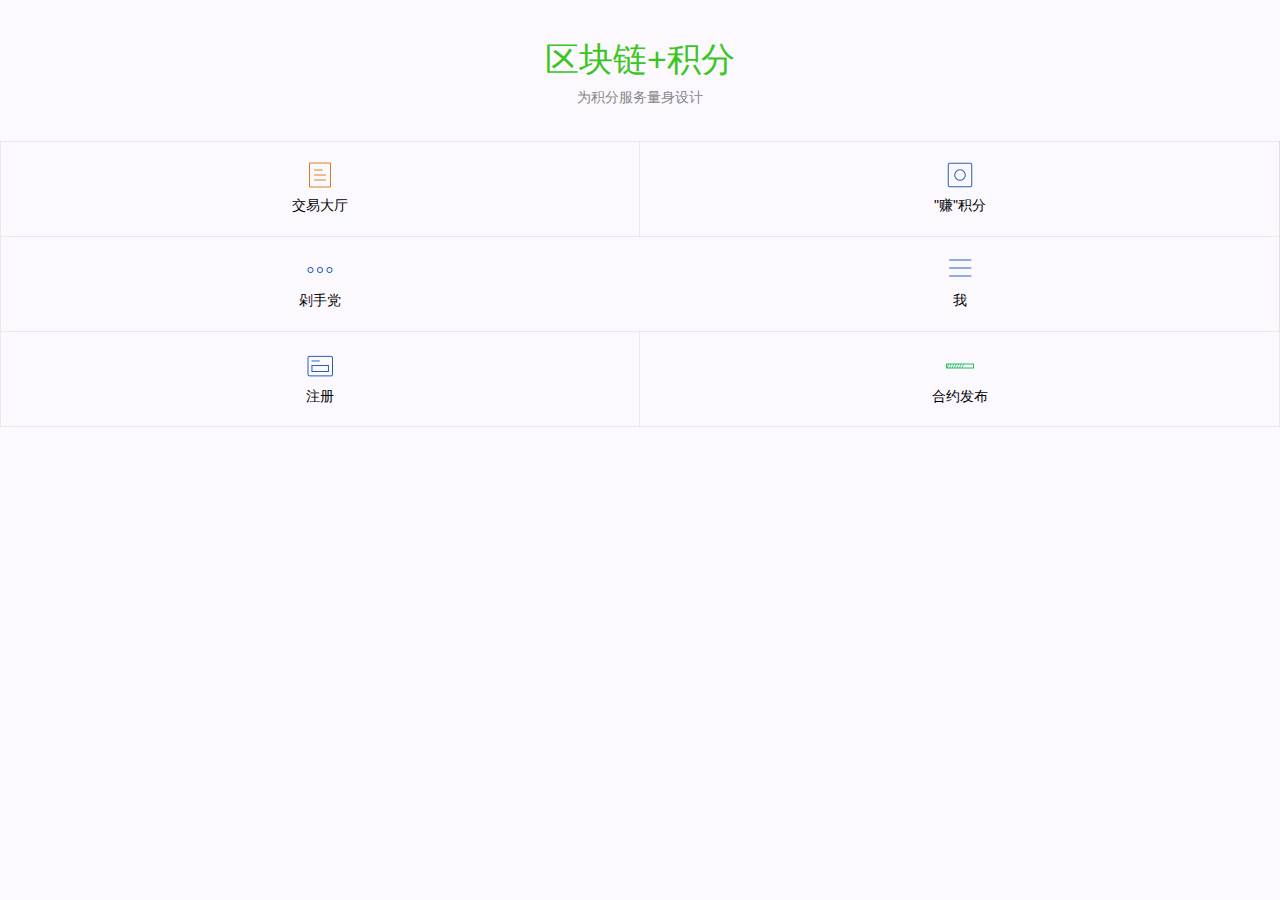
<file: index.html>
<!DOCTYPE html>
<html lang="zh-cmn-Hans">
<head>
	<meta charset="UTF-8">
	<meta charset="UTF-8">
    <meta name="viewport" content="width=device-width,initial-scale=1,user-scalable=0">
	<title>区块链+积分</title>
	<link rel="stylesheet" href="css/weui.css"/>
	<link rel="stylesheet" href="weui.plus.css"/>
</head>
<body>
	<div class="container" id="container">
	<div class="home">
		<div class="hd">
		    <h1 class="page_title">区块链+积分</h1>
		    <p class="page_desc">为积分服务量身设计</p>
		</div>
		<div class="bd">
		    <div class="weui_grids">
		    	<a href="transhall.html" class="weui_grid">
		            <div class="weui_grid_icon">
		                <i class="icon icon_article"></i>
		            </div>
		            <p class="weui_grid_label">交易大厅</p>
		        </a>
		        <a href="earnpoints.html" class="weui_grid">
		            <div class="weui_grid_icon">
		                <i class="icon icon_button"></i>
		            </div>
		            <p class="weui_grid_label">"赚"积分</p>
		        </a>
		        <a href="costpoints.html" class="weui_grid">
		            <div class="weui_grid_icon">
		                <i class="icon icon_actionSheet"></i>
		            </div>
		            <p class="weui_grid_label">剁手党</p>
		        </a>
		        <a href="mytrans.html" class="weui_grid">
		            <div class="weui_grid_icon">
		                <i class="icon icon_cell"></i>
		            </div>
		            <p class="weui_grid_label">我</p>
		        </a>
		        <a href="register.html" class="weui_grid">
		            <div class="weui_grid_icon">
		                <i class="icon icon_panel"></i>
		            </div>
		            <p class="weui_grid_label">注册</p>
		        </a>
		        <a href="deploy.html" class="weui_grid">
		            <div class="weui_grid_icon">
		                <i class="icon icon_progress"></i>
		            </div>
		            <p class="weui_grid_label">合约发布</p>
		        </a>
		    </div>
		</div>
	</div>
	<script src="js/zepto.min.js"></script>
	<script src="js/router.min.js"></script>
</body>
</html>
</file>
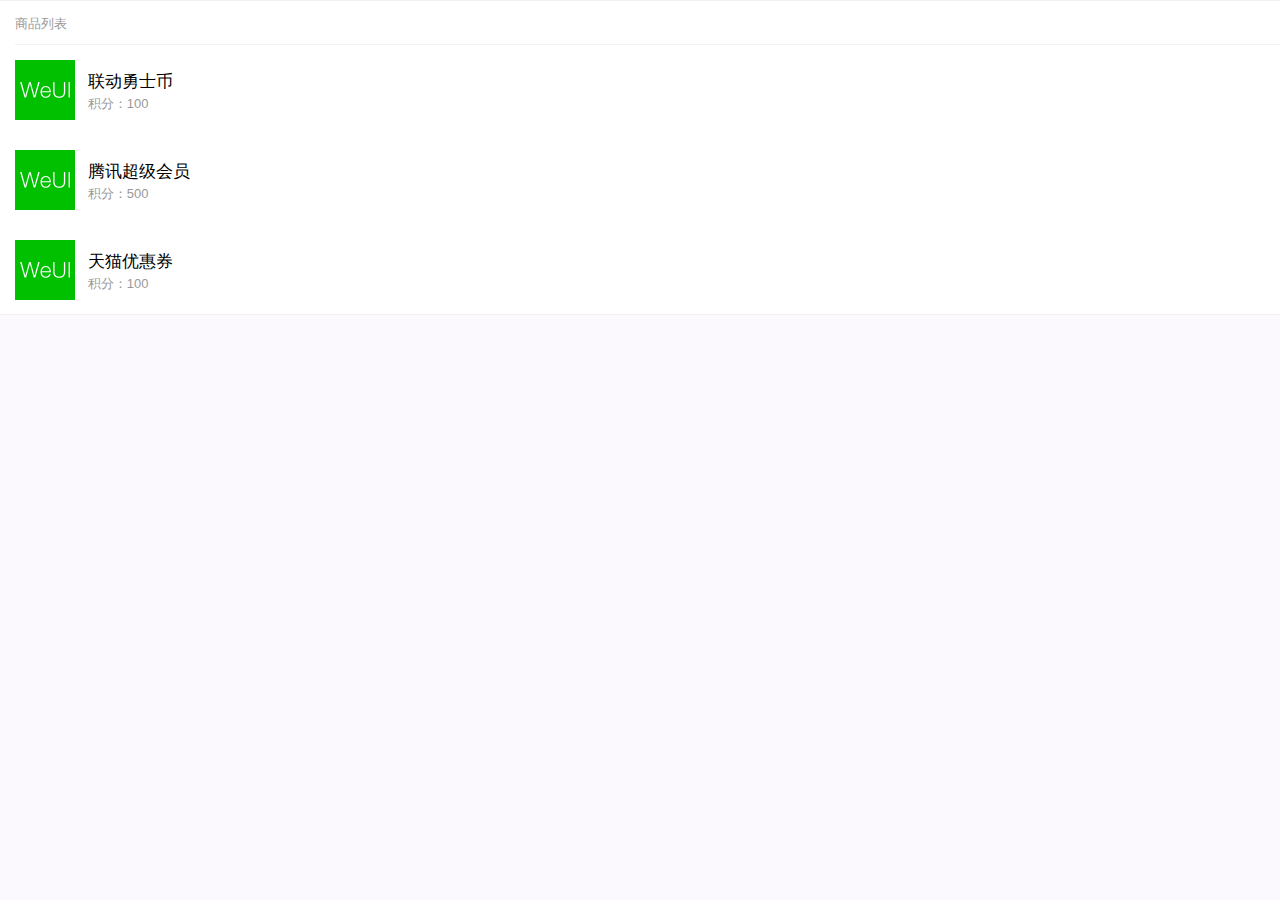
<file: costpoints.html>
<!DOCTYPE html>
<html lang="zh-cmn-Hans">
<head>
	<meta charset="UTF-8">
	<meta charset="UTF-8">
    <meta name="viewport" content="width=device-width,initial-scale=1,user-scalable=0">
	<title>"花"积分</title>
	<link rel="stylesheet" href="css/weui.css"/>
	<link rel="stylesheet" href="weui.plus.css"/>
	<script src="js/web3.min.js"></script>
	<script src="js/package.js"></script>
	<script src="js/zepto.min.js"></script>
	<script type="text/javascript">
		function buy(merid, amount){
			var mobileid = sessionStorage.getItem("mobileid");
			console.log(mobileid);
			Points.costpoints(mobileid, merid, amount);
			Points.Log({fromBlock: 0,toBlock: 'latest'}).watch(function(error, result) {
				if(!error) {
					console.log(result.args._method+","+result.args._message+","+result.args._result)
					if (result.args._result){
						$('#toast-success').show();
                		setTimeout(function () {
                    		$('#toast-success').hide();
                		}, 1000);
					} else {
						$('#toast-unsucc').show();
                		setTimeout(function () {
                    		$('#toast-unsucc').hide();
                		}, 1000);
					}
				} else {
					console.log(error.toString());
				}
			});
			Points.Log({fromBlock: 0,toBlock: 'latest'}).stopWatching();
		}
	</script>
</head>
<body>
	<div class="container" id="container">
	<div class="panel">
		<div class="weui_panel weui_panel_access">
        <div class="weui_panel_hd">商品列表</div>
        <div class="weui_panel_bd">
            <a href="javascript:buy('1234', '100');" class="weui_media_box weui_media_appmsg">
                <div class="weui_media_hd">
                    <img class="weui_media_appmsg_thumb" src="[data-uri]" alt="">
                </div>
                <div class="weui_media_bd">
                    <h4 class="weui_media_title">联动勇士币</h4>
                    <p class="weui_media_desc">
                    	积分：100
                    </p>
                </div>
            </a>
        </div>
        <div class="weui_panel_bd">
            <a href="javascript:buy('1235', '500');" class="weui_media_box weui_media_appmsg">
                <div class="weui_media_hd">
                    <img class="weui_media_appmsg_thumb" src="[data-uri]" alt="">
                </div>
                <div class="weui_media_bd">
                    <h4 class="weui_media_title">腾讯超级会员</h4>
                    <p class="weui_media_desc">
                    	积分：500
                    </p>
                </div>
            </a>
        </div>
        <div class="weui_panel_bd">
            <a href="javascript:buy('1236', '100');" class="weui_media_box weui_media_appmsg">
                <div class="weui_media_hd">
                    <img class="weui_media_appmsg_thumb" src="[data-uri]" alt="">
                </div>
                <div class="weui_media_bd">
                    <h4 class="weui_media_title">天猫优惠券</h4>
                    <p class="weui_media_desc">
                    	积分：100
                    </p>
                </div>
            </a>
        </div>
    	</div>
	</div>
	</div>
	<div id="toast-success" style="display: none;">
		<div class="weui_mask_transparent"></div>
		<div class="weui_toast">
		    <i class="weui_icon_toast"></i>
		    <p class="weui_toast_content">消费成功</p>
		</div>
	</div>
	<div id="toast-unsucc" style="display: none;">
		<div class="weui_mask_transparent"></div>
		<div class="weui_toast">
		    <i class="weui_icon_toast"></i>
		    <p class="weui_toast_content">消费失败</p>
		</div>
	</div>
</body>
</html>
</file>
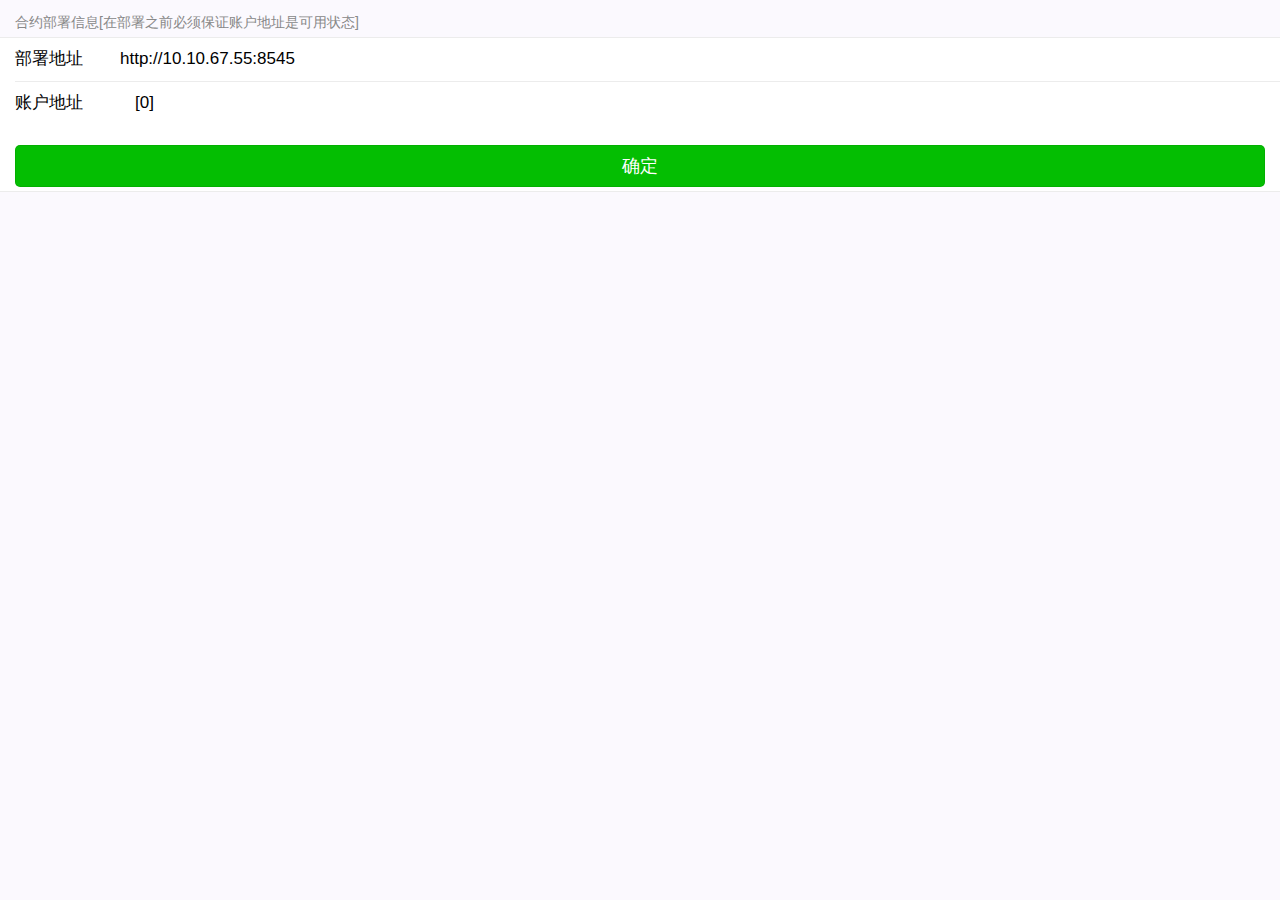
<file: deploy.html>
<!DOCTYPE html>
<html>
<head>
	<meta charset="UTF-8">
	<meta name="viewport" content="width=device-width,initial-scale=1,user-scalable=0">
	<title>合约部署</title>
	<link rel="stylesheet" href="css/weui.css"/>
	<link rel="stylesheet" href="weui.plus.css"/>
	<script type="text/javascript" src="js/web3.min.js" ></script>
	<script type="text/javascript" src="js/zepto.min.js"></script>
	<script type="text/javascript" src="js/deploy.js"></script>
</head>
<body>
	<div class="container" id="container">
	<div class="cell">
		<div class="bd">
			<div class="weui_cells_title">合约部署信息[在部署之前必须保证账户地址是可用状态]</div>
			<div class="weui_cells weui_cells_form">
		        <div class="weui_cell">
		            <div class="weui_cell_hd"><label class="weui_label">部署地址</label></div>
		            <div class="weui_cell_bd weui_cell_primary">
		                <input class="weui_input" id="provider" type="text" placeholder="请输入合约部署地址" value="http://10.10.67.55:8545">
		            </div>
		        </div>
		        <div class="weui_cell weui_vcode">
		            <div class="weui_cell_hd"><label class="weui_label">账户地址</label></div>
		            <div class="weui_cell_bd weui_cell_primary">
		                <select class="weui_select" id="address" name="select2">
		                    <option value="0">[0]</option>
		                    <option value="10">[10]</option>
		                    <option value="11">[11]</option>
		                </select>
		            </div>
		        </div>
		      	<div class="weui_btn_area">
			        <a class="weui_btn weui_btn_primary" href="javascript:deploy();" id="showTooltips">确定</a>
			    </div>
		    </div>
		</div>
	</div>	
	</div>
	<div id="toast-success" style="display: none;">
		<div class="weui_mask_transparent"></div>
		<div class="weui_toast">
		    <i class="weui_icon_toast"></i>
		    <p class="weui_toast_content">部署成功</p>
		</div>
	</div>
	<div id="toast-unsucc" style="display: none;">
		<div class="weui_mask_transparent"></div>
		<div class="weui_toast">
		    <i class="weui_icon_toast"></i>
		    <p class="weui_toast_content">部署失败</p>
		</div>
	</div>
</body>
</html>
</file>
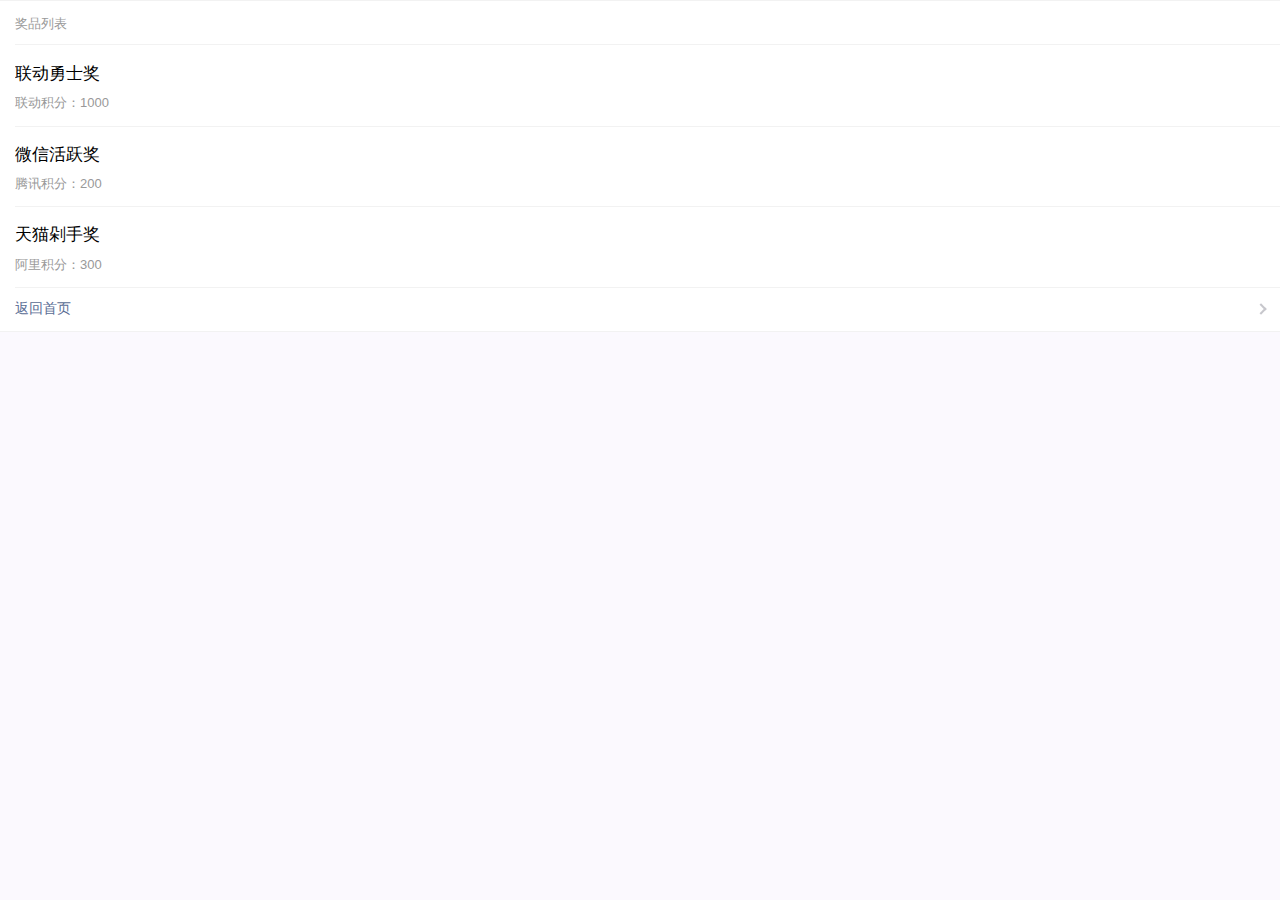
<file: earnpoints.html>
<!DOCTYPE html>
<html lang="zh-cmn-Hans">
<head>
	<meta charset="UTF-8">
	<meta charset="UTF-8">
    <meta name="viewport" content="width=device-width,initial-scale=1,user-scalable=0">
	<title>"赚"积分</title>
	<link rel="stylesheet" href="css/weui.css"/>
	<link rel="stylesheet" href="weui.plus.css"/>
	<script src="js/web3.min.js"></script>
	<script src="js/package.js"></script>
	<script src="js/zepto.min.js"></script>
	<script type="text/javascript">
		function earn(merid, amount){
			var mobileid = sessionStorage.getItem("mobileid");
			Points.earnpoints(mobileid, merid, amount);
			Points.Log({fromBlock: 0,toBlock: 'latest'}).watch(function(error, result) {
				if(!error) {
					console.log(result.args._method+","+result.args._message+","+result.args._result)
					if (result.args._result){
						$('#toast-success').show();
                		setTimeout(function () {
                    		$('#toast-success').hide();
                		}, 1000);
					} else {
						$('#toast-unsucc').show();
                		setTimeout(function () {
                    		$('#toast-unsucc').hide();
                		}, 1000);
					}
				} else {
					console.log(error.toString());
				}
			});
			Points.Log({fromBlock: 0,toBlock: 'latest'}).stopWatching();
		}
	</script>
</head>
<body>
	<div class="container" id="container">
	<div class="panel">
		<div class="weui_panel weui_panel_access">
        <div class="weui_panel_hd">奖品列表</div>
        <div class="weui_panel_bd">
            <div class="weui_media_box weui_media_text" onclick="javascript:earn('1234', '1000');">
                <h4 class="weui_media_title">联动勇士奖</h4>
                <p class="weui_media_desc">联动积分：1000</p>
            </div>
            <div class="weui_media_box weui_media_text" onclick="javascript:earn('1235', '200');">
                <h4 class="weui_media_title">微信活跃奖</h4>
                <p class="weui_media_desc">腾讯积分：200</p>
            </div>
            <div class="weui_media_box weui_media_text" onclick="javascript:earn('1236', '300');">
                <h4 class="weui_media_title">天猫剁手奖</h4>
                <p class="weui_media_desc">阿里积分：300</p>
            </div>
        </div>
        <a href="index.html" class="weui_panel_ft">返回首页</a>
   	 	</div>
	</div>	
	</div>
	<div id="toast-success" style="display: none;">
		<div class="weui_mask_transparent"></div>
		<div class="weui_toast">
		    <i class="weui_icon_toast"></i>
		    <p class="weui_toast_content">成功</p>
		</div>
	</div>
	<div id="toast-unsucc" style="display: none;">
		<div class="weui_mask_transparent"></div>
		<div class="weui_toast">
		    <i class="weui_icon_toast"></i>
		    <p class="weui_toast_content">失败</p>
		</div>
	</div>
</body>
</html>
</file>
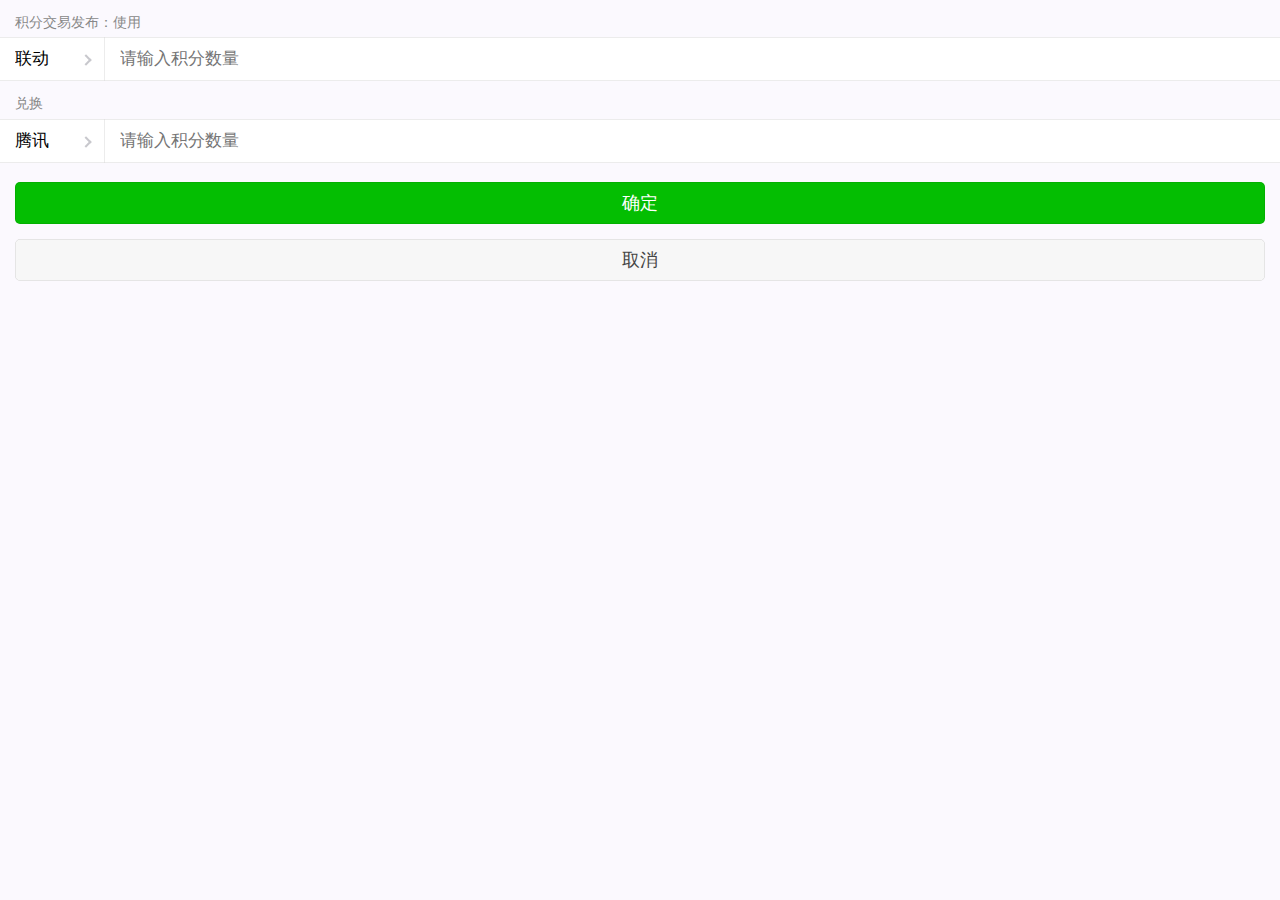
<file: issue.html>
<!DOCTYPE html>
<html>
<head>
	<meta charset="UTF-8">
	<meta name="viewport" content="width=device-width,initial-scale=1,user-scalable=0">
	<title>积分交易发布</title>
	<link rel="stylesheet" href="css/weui.css"/>
	<link rel="stylesheet" href="weui.plus.css"/>
	<script type="text/javascript" src="js/web3.min.js" ></script>
	<script type="text/javascript" src="js/package.js" ></script>
	<script type="text/javascript" src="js/zepto.min.js" ></script>
	<script type="text/javascript">
		function issuetrans(){
			var mobileid = sessionStorage.getItem("mobileid");
			var fmerid = $("#fmerid").val();
			var fpoints = $("#fpoints").val();
			var tmerid = $("#tmerid").val();
			var tpoints = $("#tpoints").val();
			Points.issueTrans(mobileid, fmerid, fpoints, tmerid, tpoints);
			Points.Log({fromBlock: 0,toBlock: 'latest'}).watch(function(error, result) {
				if(!error) {
					console.log(result.args._method+","+result.args._message+","+result.args._result)
					if (result.args._result){
						$('#toast-success').show();
                				setTimeout(function () {
                    				$('#toast-success').hide();
                    			window.location.href = "mytrans.html";
                			}, 1000);
					} else {
						$('#toast-unsucc').show();
                				setTimeout(function () {
                    				$('#toast-unsucc').hide();
                    		//window.location.href = "index.html";
                			}, 1000);
					}
				} else {
					console.log(error.toString());
				}
			});
			Points.Log().stopWatching();
		}
	</script>
</head>
<body>
	<div class="container" id="container">
	<div class="cell">
		<div class="bd">
			<div class="weui_cells_title">积分交易发布：使用</div>
			<div class="weui_cells">
	        <div class="weui_cell weui_cell_select weui_select_before">
	            <div class="weui_cell_hd">
	                <select class="weui_select" id="fmerid" name="merid">
	                    <option value="1234">联动</option>
	                    <option value="1235">腾讯</option>
	                    <option value="1236">阿里</option>
	                </select>
	            </div>
	            <div class="weui_cell_bd weui_cell_primary">
	                <input class="weui_input" id="fpoints" type="number" pattern="[0-9]*" placeholder="请输入积分数量">
	            </div>
	        </div>
   			</div>
   			<div class="weui_cells_title">兑换</div>
			<div class="weui_cells">
	        <div class="weui_cell weui_cell_select weui_select_before">
	            <div class="weui_cell_hd">
	                <select class="weui_select" id="tmerid" name="merid">
	                		<option value="1235">腾讯</option>
	                    <option value="1236">阿里</option>
	                    <option value="1234">联动</option>
	                </select>
	            </div>
	            <div class="weui_cell_bd weui_cell_primary">
	                <input class="weui_input" id="tpoints" type="number" pattern="[0-9]*" placeholder="请输入积分数量">
	            </div>
	        </div>
   			</div>
			<div class="weui_opr_area">
		        <p class="weui_btn_area">
		            <a href="javascript:issuetrans();" class="weui_btn weui_btn_primary">确定</a>
		            <a href="javascript:history.back(-1);" class="weui_btn weui_btn_default">取消</a>
		        </p>
		    </div>
		</div>
	</div>
	</div>
	<div id="toast-success" style="display: none;">
		<div class="weui_mask_transparent"></div>
		<div class="weui_toast">
		    <i class="weui_icon_toast"></i>
		    <p class="weui_toast_content">发布成功</p>
		</div>
	</div>
	<div id="toast-unsucc" style="display: none;">
		<div class="weui_mask_transparent"></div>
		<div class="weui_toast">
		    <i class="weui_icon_toast"></i>
		    <p class="weui_toast_content">发布失败</p>
		</div>
	</div>
</body>
</html>
</file>
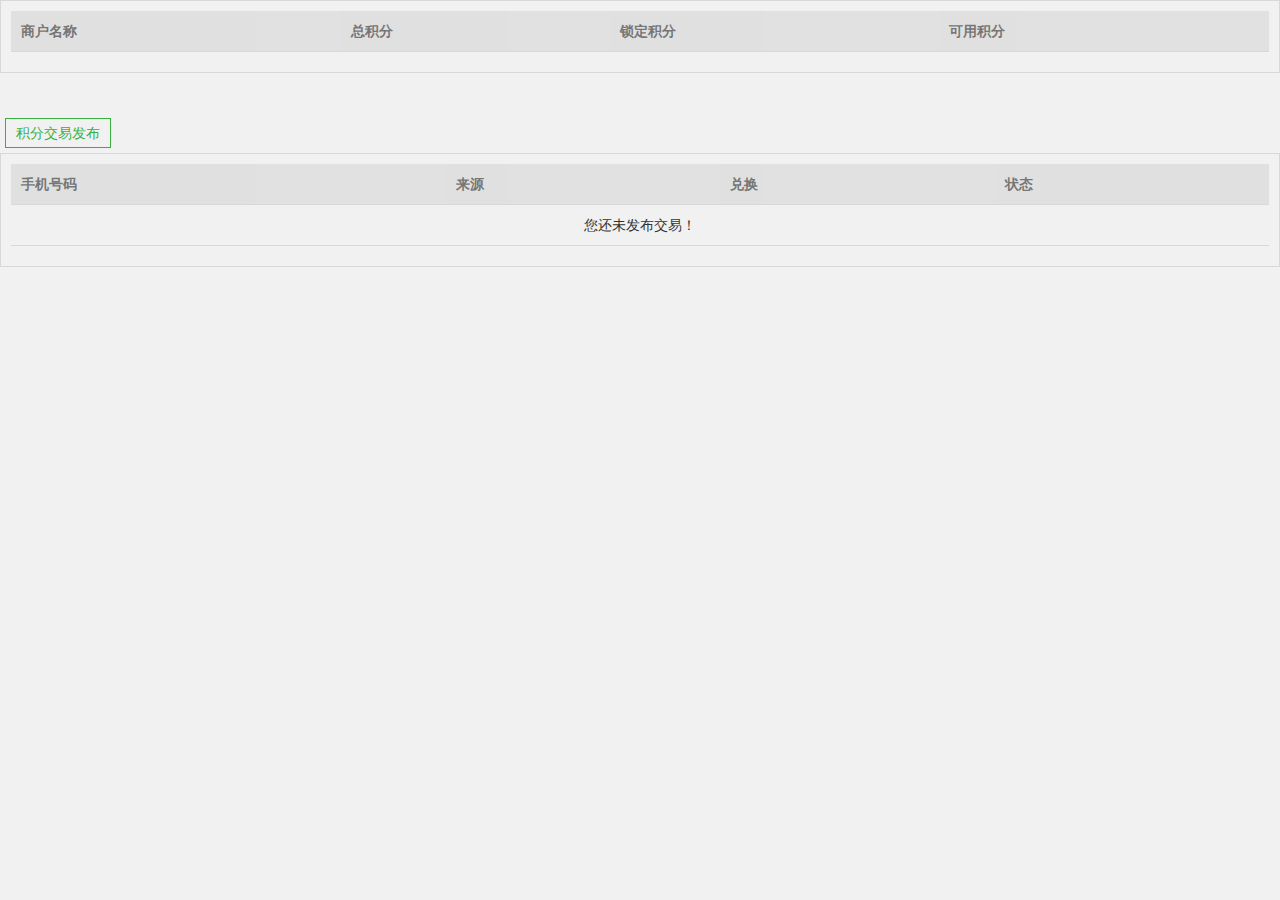
<file: mytrans.html>
<!DOCTYPE html>
<html lang="zh-cmn-Hans">
<head>
	<meta charset="UTF-8">
    <meta name="viewport" content="width=device-width,initial-scale=1,user-scalable=0">
	<title>我的交易</title>
	<link rel="stylesheet" href="css/weui.css"/>
	<link rel="stylesheet" href="weui.plus.css"/>
	<link rel="stylesheet" href="css/mzui.min.css" />
	<script src="js/web3.min.js"></script>
	<script src="js/package.js"></script>
	<script src="js/zepto.min.js"></script>
	<script type="text/javascript">
		function load_points_data(){
			console.log('开始加载数据');
			var mobileid = sessionStorage.getItem("mobileid");
			for (var index = 0; index < mers.length; index++){
					var merid = mers[index];
					var jf = Points.queryPoints.call(mobileid, merid, {from: account});
					if ((index%2) == 0){
						var buffer = "<tr>"
								   + "<td>"+mername[index]+"</td>"
								   + "<td><span class='text-red'>"+jf[0]+"</span></td>"
								   + "<td><span class='text-red'>"+jf[1]+"</span></td>"
								   + "<td><span class='text-red'>"+jf[2]+"</span></td>"
								   + "</tr>"
						$("#points-data").before(buffer);
					} else {
						var buffer = "<tr class='active'>"
								   + "<td>"+mername[index]+"</td>"
								   + "<td><span class='text-red'>"+jf[0]+"</span></td>"
								   + "<td><span class='text-red'>"+jf[1]+"</span></td>"
								   + "<td><span class='text-red'>"+jf[2]+"</span></td>"
								   + "</tr>"
						$("#points-data").before(buffer);
					}
				}
			console.log('结束加载数据');
		}
		function canceltrans(index){
			var mobileid = sessionStorage.getItem("mobileid");
			Points.cancelTrans(mobileid, index);
			Points.Log({fromBlock: 0,toBlock: 'latest'}).watch(function(error, result) {
				if(!error) {
					console.log(result.args._method+","+result.args._message+","+result.args._result)
					if (result.args._result){
						$('#toast-success').show();
                		setTimeout(function () {
                    		$('#toast-success').hide();
                    		window.location.href = "mytrans.html";
                		}, 1000);
					} else {
						$('#toast-unsucc').show();
                		setTimeout(function () {
                    		$('#toast-unsucc').hide();
                		}, 1000);
					}
				} else {
					console.log(error.toString());
				}
			});
			Points.Log({fromBlock: 0,toBlock: 'latest'}).stopWatching();
		}
		function load_trans_data(){
			var mobileid = sessionStorage.getItem("mobileid");
			var trans_array_size = Points.getTransLength.call({from:account});
			for (var index = 0; index < trans_array_size; index++){
				var trans_data = Points.getTransinf.call(index, {from: account});
				var fmobileid = trans_data[0];
				var fmerid = trans_data[1].toString();
				var fpoints = trans_data[2];
				var tmerid = trans_data[3].toString();
				var tpoints = trans_data[4];
				var tmobileid = trans_data[5];
				var state = trans_data[6].toString();
				if ((fmobileid != mobileid)){
					continue;
				}
				$("#trans-data").html("");
				var buffer = "<tr onclick='javascript:canceltrans("+index+");'>"
						   + "<td>"+fmobileid+"</td>"
			               + "<td>[用]"+getMername(fmerid)+"<span class='text-red'>"+fpoints+"</span>积分</td>"
			               + "<td>[兑换]"+getMername(tmerid)+"<span class='text-red'>"+tpoints+"</span>积分</td>"
			               + "<td>"+getState(state)+"</td>"
		                   + "</tr>"
		        $("#trans-data").before(buffer);
			}
		}
		function getMername(id){
			var mername;
			switch(id){
				case '1234':
					mername = '联动';
					break;
				case '1235':
					mername = '腾讯';
					break;
				case '1236':
				 	mername = '阿里';
				default:
					mername = '未知';
				 	break;
			}
			return mername;
		}
		function getState(state){
			switch(state){
				case '0':
				return '进行中[可取消]';
				case '2':
				return '已成交';
				case '4':
				return '已取消';
			}
		}
		function clickToPage(url){
			window.location.href = url;
		}
		$(function(){
			load_points_data();
			load_trans_data();
		});
		
	</script>
</head>
<body>
	<div class="box outline">
	<table class="table">
		<thead>
			<tr>
				<th>商户名称</th>
				<th>总积分</th>
				<th>锁定积分</th>
				<th>可用积分</th>
			</tr>
		</thead>
		<tbody id="points-data">
			<!--积分明细数据-->
		</tbody>
	</table>
	</div>
	<br /><br />
	<div class="cell" onclick="javascript:clickToPage('issue.html');"><div class="btn success outline">积分交易发布</div></div>
	<div class="box outline">
	<table class="table">
		<thead>
			<tr>
				<th>手机号码</th>
				<th>来源</th>
				<th>兑换</th>
				<th>状态</th>
			</tr>
		</thead>
		<tbody id="trans-data">
			<tr>
				<td colspan="4" align="center">您还未发布交易！</td>
			</tr>
		</tbody>
	</table>
	</div>
	<div id="toast-success" style="display: none;">
			<div class="weui_mask_transparent"></div>
			<div class="weui_toast">
			    <i class="weui_icon_toast"></i>
			    <p class="weui_toast_content">取消成功</p>
			</div>
		</div>
		<div id="toast-unsucc" style="display: none;">
			<div class="weui_mask_transparent"></div>
			<div class="weui_toast">
			    <i class="weui_icon_toast"></i>
			    <p class="weui_toast_content">取消失败</p>
			</div>
		</div>
</body>
</html>
</file>
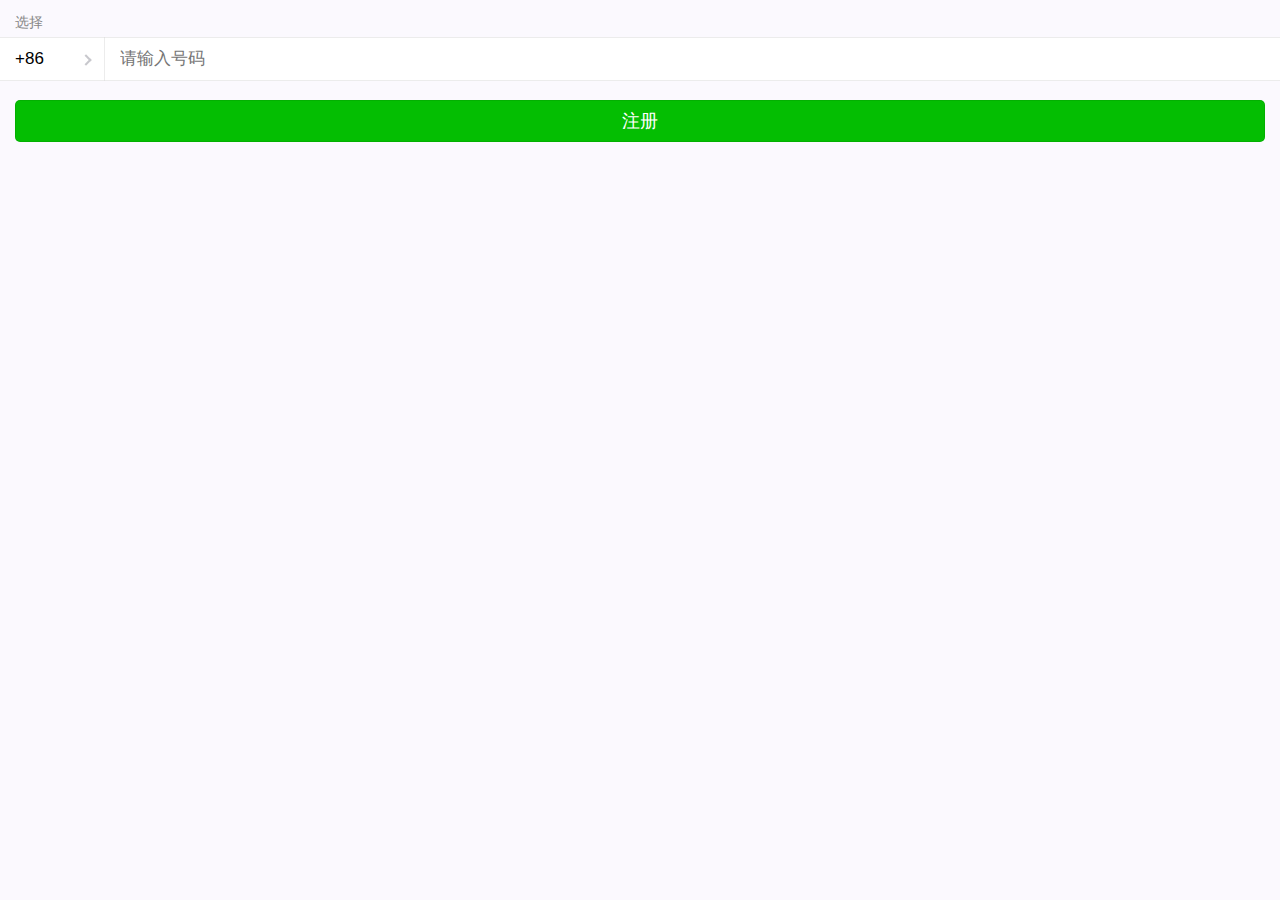
<file: register.html>
<!DOCTYPE html>
<html lang="zh-cmn-Hans">
<head>
	<meta charset="UTF-8">
    <meta name="viewport" content="width=device-width,initial-scale=1,user-scalable=0">
	<title>区块链+积分</title>
	<link rel="stylesheet" href="css/weui.css"/>
	<link rel="stylesheet" href="weui.plus.css"/>
	<script src="js/web3.min.js"></script>
	<script src="js/package.js"></script>
	<script src="js/zepto.min.js"></script>
	<script type="text/javascript">
		function register(){
			var mobileid = $("#mobileid").val();
			Points.register(mobileid, {from: account});
			sessionStorage.setItem("mobileid", mobileid);
			Points.Log({fromBlock: 0,toBlock: 'latest'}).watch(function(error, result) {
				if(!error) {
					console.log(result.args._method+","+result.args._message+","+result.args._result)
					if (result.args._result){
						$('#toast-success').show();
                		setTimeout(function () {
                    		$('#toast-success').hide();
                    		window.location.href = "index.html";
                		}, 1000);
					} else {
						$('#toast-unsucc').show();
                		setTimeout(function () {
                    		$('#toast-unsucc').hide();
                    		window.location.href = "index.html";
                		}, 1000);
					}
				} else {
					console.log(error.toString());
				}
			});
			Points.Log().stopWatching();
		}
	</script>
</head>
<body>
	<div class="container" id="container">
	<div class="cell">
		<div class="weui_cells_title">选择</div>
		<div class="weui_cells">
		    <div class="weui_cell weui_cell_select weui_select_before">
		        <div class="weui_cell_hd">
		            <select class="weui_select" name="select2">
		                <option value="1">+86</option>
		                <option value="2">+80</option>
		                <option value="3">+84</option>
		                <option value="4">+87</option>
		            </select>
		        </div>
		        <div class="weui_cell_bd weui_cell_primary">
		            <input  class="weui_input" type="number" id="mobileid" pattern="[0-9]*" placeholder="请输入号码">
		        </div>
		    </div>
		</div>
        <div class="weui_btn_area">
        	<a class="weui_btn weui_btn_primary" href="javascript:register();" id="showTooltips">注册</a>
    	</div>
	</div>
	</div>
	<div id="toast-success" style="display: none;">
		<div class="weui_mask_transparent"></div>
		<div class="weui_toast">
		    <i class="weui_icon_toast"></i>
		    <p class="weui_toast_content">注册成功</p>
		</div>
	</div>
	<div id="toast-unsucc" style="display: none;">
		<div class="weui_mask_transparent"></div>
		<div class="weui_toast">
		    <i class="weui_icon_toast"></i>
		    <p class="weui_toast_content">注册失败</p>
		</div>
	</div>
</body>
</html>
</file>
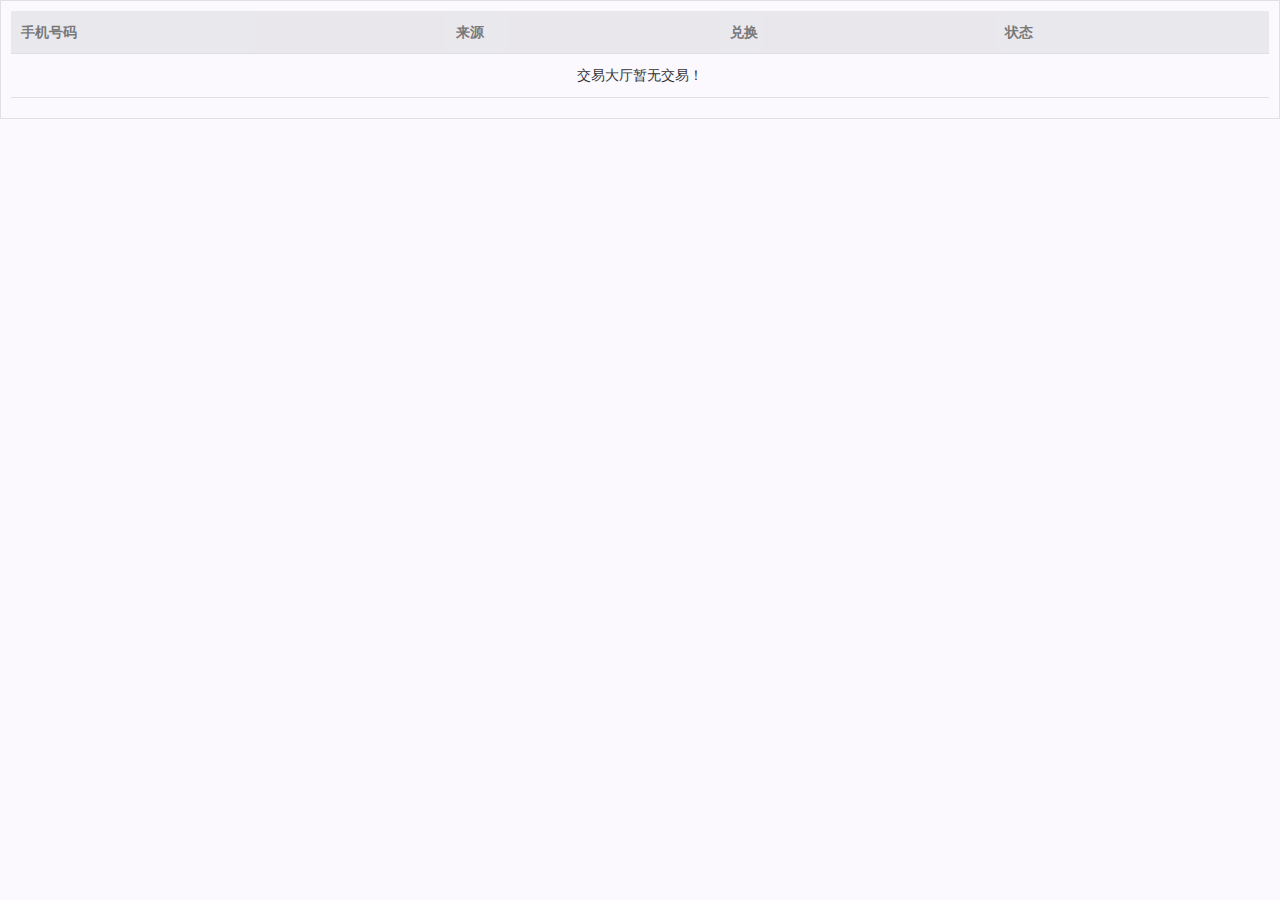
<file: transhall.html>
<!DOCTYPE html>
<html>
<head>
	<meta charset="UTF-8">
	<meta name="viewport" content="width=device-width,initial-scale=1,user-scalable=0">
	<title>积分交易大厅</title>
	<link rel="stylesheet" href="css/mzui.min.css" />
	<link rel="stylesheet" href="css/weui.css"/>
	<link rel="stylesheet" href="weui.plus.css"/>
	<script type="text/javascript" src="js/web3.min.js" ></script>
	<script type="text/javascript" src="js/package.js" ></script>
	<script type="text/javascript" src="js/zepto.min.js" ></script>
	<script type="text/javascript">
		function load_trans_data(){
			var mobileid = sessionStorage.getItem("mobileid");
			var trans_array_size = Points.getTransLength.call({from:account});
			for (var index = 0; index < trans_array_size; index++){
				var trans_data = Points.getTransinf.call(index, {from: account});
				var fmobileid = trans_data[0];
				var fmerid = trans_data[1].toString();
				var fpoints = trans_data[2];
				var tmerid = trans_data[3].toString();
				var tpoints = trans_data[4];
				var tmobileid = trans_data[5];
				var state = trans_data[6].toString();
				if (state == '4' || state == '2'){
					continue;
				}
				var buffer = "<tr onclick='javascript:subtrans("+index+");'>"
						   + "<td>"+fmobileid+"</td>"
			               + "<td>[用]"+getMername(fmerid)+"<span class='text-red'>"+fpoints+"</span>积分</td>"
			               + "<td>[兑换]"+getMername(tmerid)+"<span class='text-red'>"+tpoints+"</span>积分</td>"
			               + "<td>"+getState(state)+"</td>"
		                   + "</tr>"
		        $("#trans-data").before(buffer);
			}
		}
		function getMername(id){
			var mername;
			switch(id){
				case '1234':
					mername = '联动';
					break;
				case '1235':
					mername = '腾讯';
					break;
				case '1236':
				 	mername = '阿里';
				default:
					mername = '未知';
				 	break;
			}
			return mername;
		}
		function getState(state){
			switch(state){
				case '0':
				return '进行中';
				case '2':
				return '已成交';
				case '4':
				return '已取消';
			}
		}
		function subtrans(index){
			console.log(index);
			var mobileid = sessionStorage.getItem("mobileid");
			Points.subTrans(mobileid, index);
			Points.Log({fromBlock: 0,toBlock: 'latest'}).watch(function(error, result) {
				if(!error) {
					console.log(result.args._method+","+result.args._message+","+result.args._result)
					if (result.args._result){
						$('#toast-success').show();
                				setTimeout(function () {
                    				$('#toast-success').hide();
                    			    window.location.href = "mytrans.html";
                			}, 1000);
					} else {
						$('#toast-unsucc').show();
                				setTimeout(function () {
                    				$('#toast-unsucc').hide();
                    		//window.location.href = "index.html";
                			}, 1000);
					}
				} else {
					console.log(error.toString());
				}
			});
		}
	</script>
</head>
<body onload="load_trans_data()">
	<div class="box outline">
	<table class="table">
		<thead>
			<tr>
				<th>手机号码</th>
				<th>来源</th>
				<th>兑换</th>
				<th>状态</th>
			</tr>
		</thead>
		<tbody id="trans-data">
			<tr>
				<td colspan="4" align="center">交易大厅暂无交易！</td>
			</tr>
		</tbody>
	</table>
	</div>
	<div id="toast-success" style="display: none;">
		<div class="weui_mask_transparent"></div>
		<div class="weui_toast">
		    <i class="weui_icon_toast"></i>
		    <p class="weui_toast_content">交易成功</p>
		</div>
	</div>
	<div id="toast-unsucc" style="display: none;">
		<div class="weui_mask_transparent"></div>
		<div class="weui_toast">
		    <i class="weui_icon_toast"></i>
		    <p class="weui_toast_content">交易失败</p>
		</div>
	</div>
</body>

</html>
</file>
<file: weui.plus.css>
body,
html {
	height: 100%;
	-webkit-tap-highlight-color: transparent
}

body {
	overflow-x: hidden;
	background-color: #fbf9fe
}

.container {
	height: 100%;
	overflow-y: auto;
	-webkit-overflow-scrolling: touch
}

.container>div {
	background-color: #fbf9fe
}

.hd {
	padding: 2em 0
}

.page_title {
	text-align: center;
	font-size: 34px;
	color: #3cc51f;
	font-weight: 400;
	margin: 0 15%
}

.page_desc {
	text-align: center;
	color: #888;
	font-size: 14px
}

.bd.spacing {
	padding: 0 15px
}

.home {
	padding-bottom: 30px
}

.button .page_title {
	color: #225fba
}

.button .bd {
	padding: 0 15px
}

.button .button_sp_area {
	padding: 10px 0;
	width: 60%;
	margin: 0 auto;
	text-align: justify;
	text-justify: distribute-all-lines;
	font-size: 0
}

.button .button_sp_area:after {
	display: inline-block;
	width: 100%;
	height: 0;
	font-size: 0;
	margin: 0;
	padding: 0;
	overflow: hidden;
	content: "."
}

.cell .page_title {
	color: #225fba
}

.cell .bd {
	padding-bottom: 30px
}

.dialog .bd,
.toast .bd {
	padding: 120px 15px 0
}

.msg {
	background-color: #fff
}

.panel .bd {
	padding-bottom: 20px
}

.article {
	background-color: #fff
}

.article .page_title {
	color: #de7c23
}

.icons {
	background-color: #fff;
	text-align: center
}

.icons .page_title {
	color: #3e24bd
}

.icons .bd {
	padding: 30px 0;
	text-align: center
}

.icons .icon_sp_area {
	padding: 10px 20px;
	text-align: left
}

.icons i {
	margin: 0 5px 10px
}

.tabbar {
	height: 100%
}

.search_show {
	display: none;
	margin-top: 0;
	font-size: 14px
}

.search_show .weui_cell_bd {
	padding: 2px 0 2px 20px;
	color: #666
}

.icon {
	display: inline-block;
	width: 28px;
	height: 28px;
	vertical-align: middle
}

.icon_button {
	background: url(images/icon_nav_button.png) no-repeat;
	background-size: 28px 28px
}

.icon_cell {
	background: url(images/icon_nav_cell.png) no-repeat;
	background-size: 28px 28px
}

.icon_toast {
	background: url(images/icon_nav_toast.png) no-repeat;
	background-size: 28px 28px
}

.icon_dialog {
	background: url(images/icon_nav_dialog.png) no-repeat;
	background-size: 28px 28px
}

.icon_progress {
	background: url(images/icon_nav_progress.png) no-repeat;
	background-size: 28px 28px
}

.icon_msg {
	background: url(images/icon_nav_msg.png) no-repeat;
	background-size: 28px 28px
}

.icon_article {
	background: url(images/icon_nav_article.png) no-repeat;
	background-size: 28px 28px
}

.icon_actionSheet {
	background: url(images/icon_nav_actionSheet.png) no-repeat;
	background-size: 28px 28px
}

.icon_icons {
	background: url(images/icon_nav_icons.png) no-repeat;
	background-size: 28px 28px
}

.icon_panel {
	background: url(images/icon_nav_panel.png) no-repeat;
	background-size: 28px 28px
}

.icon_tab {
	background: url(images/icon_nav_tab.png) no-repeat;
	background-size: 28px 28px
}

.icon_search_bar {
	background: url(images/icon_nav_search_bar.png) no-repeat;
	background-size: 28px 28px
}

@-webkit-keyframes a {
	0% {
		-webkit-transform: translate3d(100%, 0, 0);
		transform: translate3d(100%, 0, 0);
		opacity: 0
	}
	to {
		-webkit-transform: translateZ(0);
		transform: translateZ(0);
		opacity: 1
	}
}

@keyframes a {
	0% {
		-webkit-transform: translate3d(100%, 0, 0);
		transform: translate3d(100%, 0, 0);
		opacity: 0
	}
	to {
		-webkit-transform: translateZ(0);
		transform: translateZ(0);
		opacity: 1
	}
}

@-webkit-keyframes b {
	0% {
		-webkit-transform: translateZ(0);
		transform: translateZ(0);
		opacity: 1
	}
	to {
		-webkit-transform: translate3d(100%, 0, 0);
		transform: translate3d(100%, 0, 0);
		opacity: 0
	}
}

@keyframes b {
	0% {
		-webkit-transform: translateZ(0);
		transform: translateZ(0);
		opacity: 1
	}
	to {
		-webkit-transform: translate3d(100%, 0, 0);
		transform: translate3d(100%, 0, 0);
		opacity: 0
	}
}

.enter,
.leave {
	position: absolute;
	top: 0;
	right: 0;
	bottom: 0;
	left: 0;
	z-index: 1
}

.enter {
	-webkit-animation: a .2s forwards;
	animation: a .2s forwards
}

.leave {
	-webkit-animation: b .25s forwards;
	animation: b .25s forwards
}
</file>
